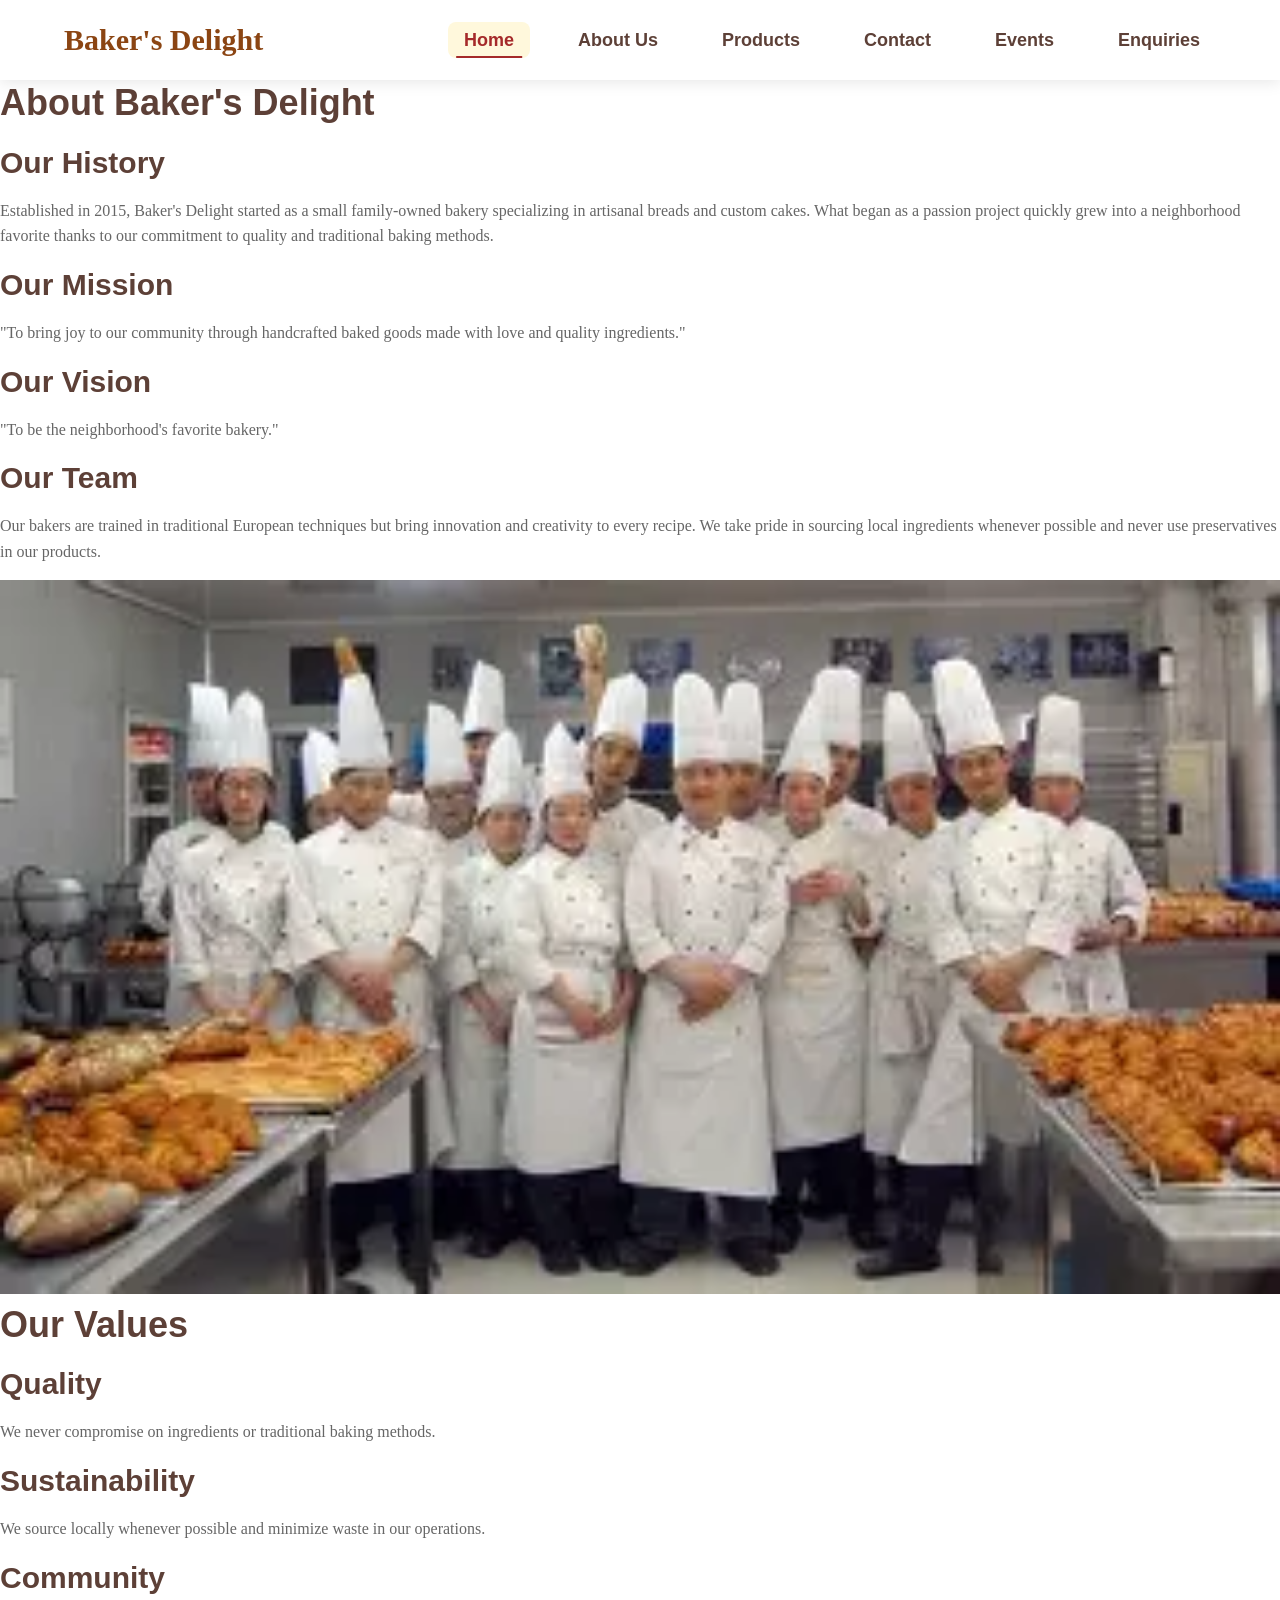
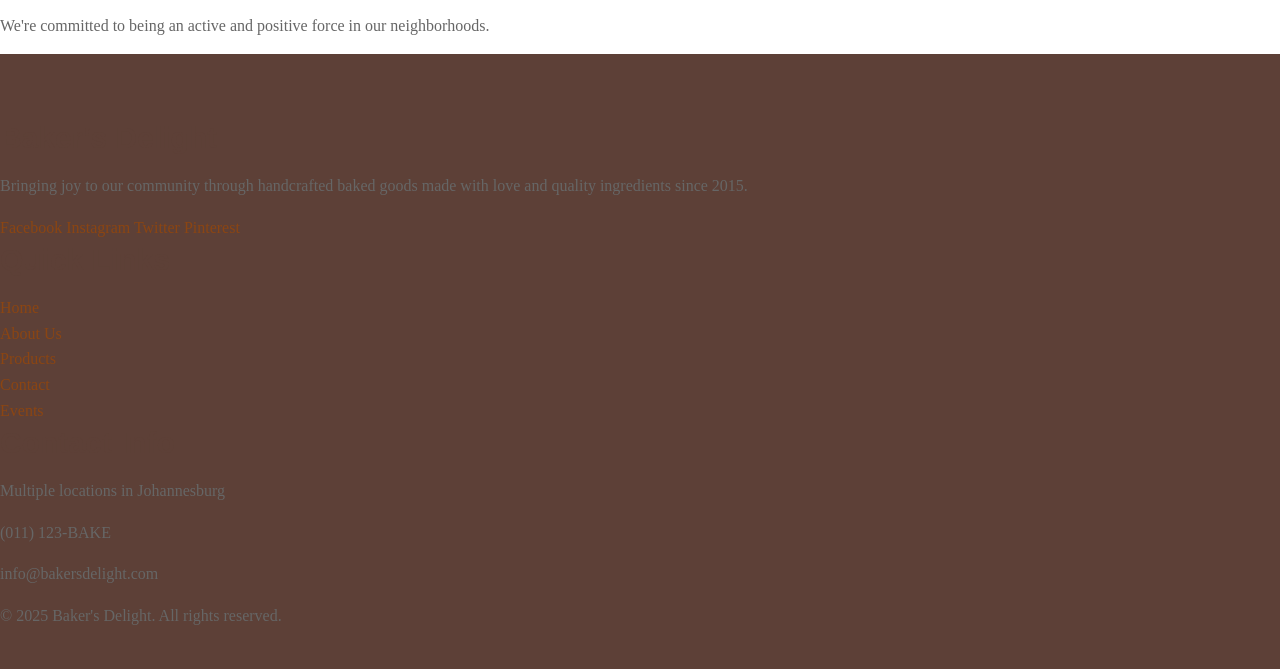
<file: Bakers Delight/about.html>
<!DOCTYPE html>
<html lang="en">
<head>
    <meta charset="UTF-8">
<meta name="viewport" content="width=device-width, initial-scale=1.0">
<title>Our Story - Baker's Delight | Artisanal Bakery Journey</title>
<meta name="description" content="Discover Baker's Delight's story - from family bakery to Johannesburg favorite. Learn about our mission, values, and commitment to traditional baking methods since 2015.">
<meta name="keywords" content="bakery story, about us, family bakery, traditional baking, Johannesburg, mission, values, quality ingredients">
<meta name="author" content="Baker's Delight">
<link rel="stylesheet" href="css/style.css">
</head>
<body>
    <!-- Header -->
    <header>
    <div class="container">
        <div class="nav-wrapper">
            <a href="index.html" class="logo">Baker's Delight</a>
            <nav class="main-nav">
                <ul class="nav-menu">
                    <li><a href="index.html">Home</a></li>
                    <li><a href="about.html">About Us</a></li>
                    <li><a href="products.html">Products</a></li>
                    <li><a href="contact.html">Contact</a></li>
                    <li><a href="events.html">Events</a></li>
                    <li><a href="enquiry.html">Enquiries</a></li>
                </ul>
            </nav>
        </div>
    </div>
</header>

    <!-- About Content -->
    <section>
        <h2>About Baker's Delight</h2>
        <div>
            <div>
                <h3>Our History</h3>
                <p>Established in 2015, Baker's Delight started as a small family-owned bakery specializing in artisanal breads and custom cakes. What began as a passion project quickly grew into a neighborhood favorite thanks to our commitment to quality and traditional baking methods.</p>
                
                <h3>Our Mission</h3>
                <p>"To bring joy to our community through handcrafted baked goods made with love and quality ingredients."</p>
                
                <h3>Our Vision</h3>
                <p>"To be the neighborhood's favorite bakery."</p>
                
                <h3>Our Team</h3>
                <p>Our bakers are trained in traditional European techniques but bring innovation and creativity to every recipe. We take pride in sourcing local ingredients whenever possible and never use preservatives in our products.</p>
            </div>
            <div>
                <img src="images/Baker's Delight Team.webp" alt="Baker's Delight team" width="100%">
            </div>
        </div>
    </section>
    
    <section>
        <div>
            <h2>Our Values</h2>
            <div>
                <div>
                    <h3>Quality</h3>
                    <p>We never compromise on ingredients or traditional baking methods.</p>
                </div>
                <div>
                    <h3>Sustainability</h3>
                    <p>We source locally whenever possible and minimize waste in our operations.</p>
                </div>
                <div>
                    <h3>Community</h3>
                    <p>We're committed to being an active and positive force in our neighborhoods.</p>
                </div>
            </div>
        </div>
    </section>

    <!-- Footer -->
    <footer>
        <div>
            <div>
                <div>
                    <h3>Baker's Delight</h3>
                    <p>Bringing joy to our community through handcrafted baked goods made with love and quality ingredients since 2015.</p>
                    <div>
                        <a href="#">Facebook</a>
                        <a href="#">Instagram</a>
                        <a href="#">Twitter</a>
                        <a href="#">Pinterest</a>
                    </div>
                </div>
                <div>
                    <h3>Quick Links</h3>
                    <ul>
                        <li><a href="index.html">Home</a></li>
                        <li><a href="about.html">About Us</a></li>
                        <li><a href="products.html">Products</a></li>
                        <li><a href="contact.html">Contact</a></li>
                        <li><a href="events.html">Events</a></li>
                    </ul>
                </div>
                <div>
                    <h3>Contact Info</h3>
                    <p>Multiple locations in Johannesburg</p>
                    <p>(011) 123-BAKE</p>
                    <p>info@bakersdelight.com</p>
                </div>
            </div>
            <div>
                <p>&copy; 2025 Baker's Delight. All rights reserved.</p>
            </div>
        </div>
    </footer>
</body>
</html>
</file>
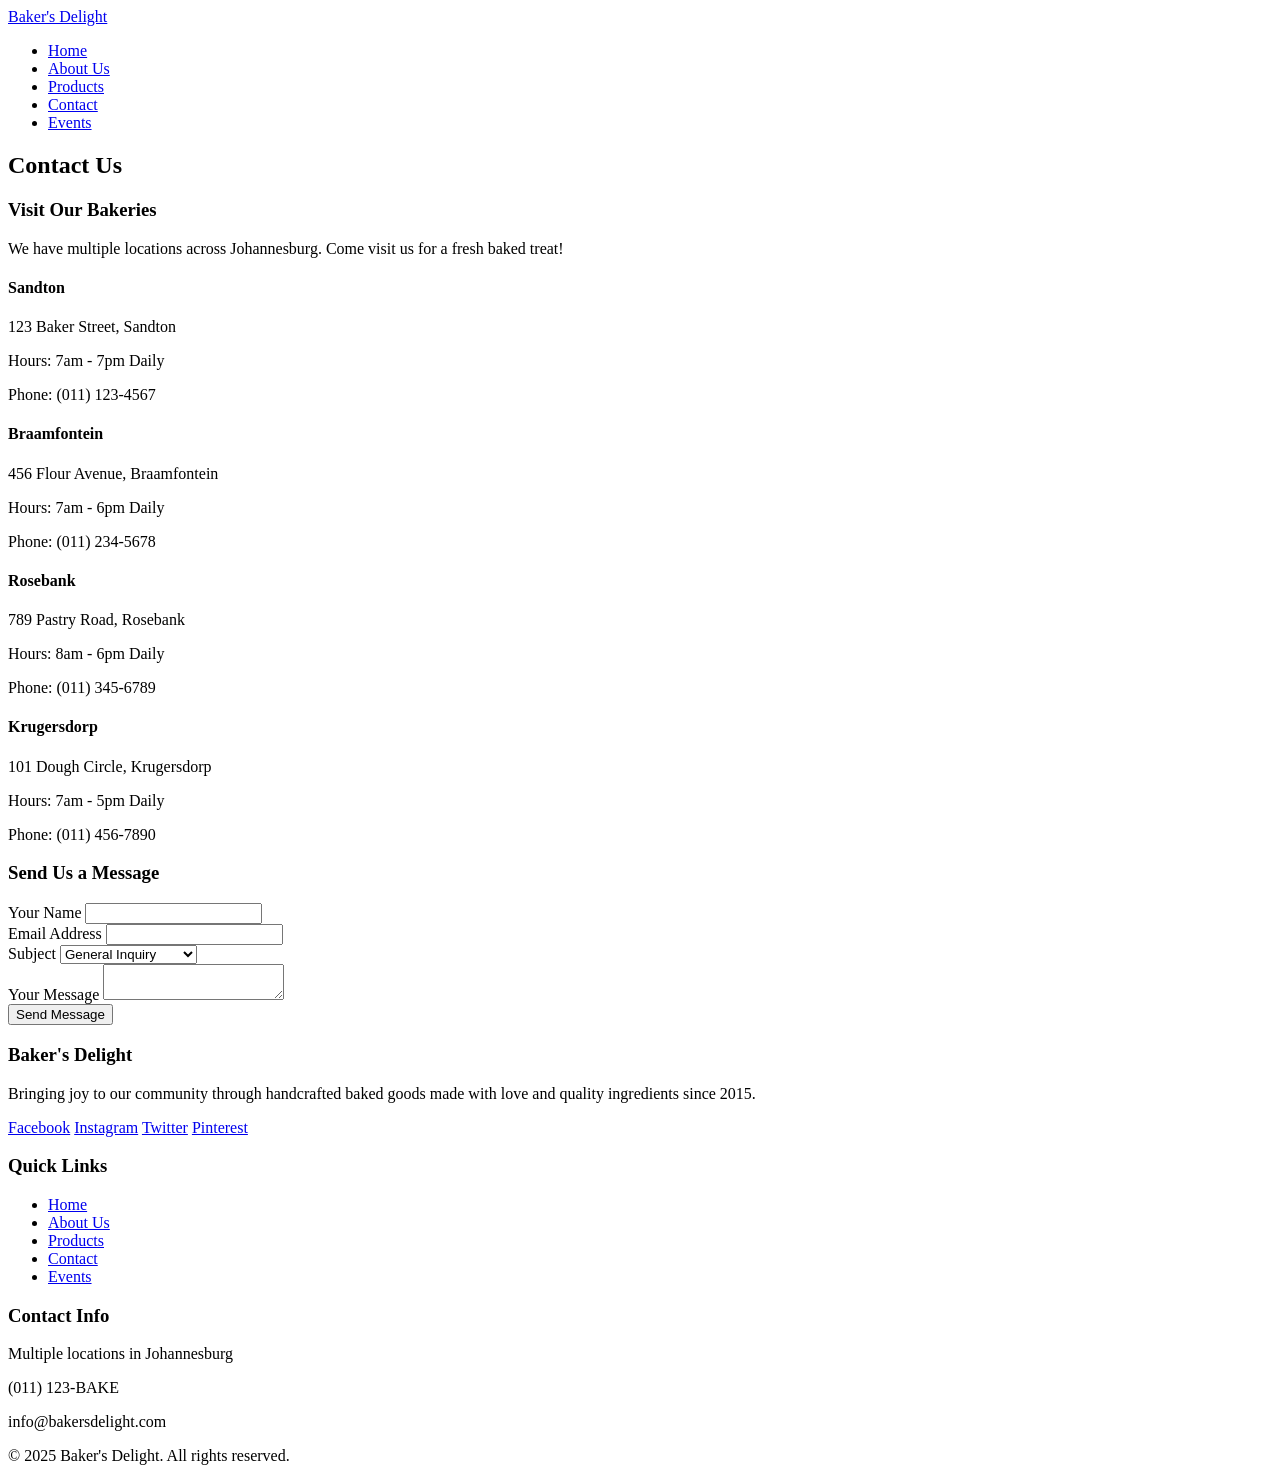
<file: Bakers Delight/contact us.html>
<!DOCTYPE html>
<html lang="en">
<head>
    <meta charset="UTF-8">
    <meta name="viewport" content="width=device-width, initial-scale=1.0">
    <title>Contact Us - Baker's Delight</title>
</head>
<body>
    <!-- Header -->
    <header>
        <div>
            <a href="index.html">Baker's Delight</a>
            <nav>
                <ul>
                    <li><a href="index.html">Home</a></li>
                    <li><a href="about.html">About Us</a></li>
                    <li><a href="products.html">Products</a></li>
                    <li><a href="contact.html">Contact</a></li>
                    <li><a href="events.html">Events</a></li>
                </ul>
            </nav>
        </div>
    </header>

    <!-- Contact Content -->
    <section>
        <h2>Contact Us</h2>
        
        <div>
            <div>
                <h3>Visit Our Bakeries</h3>
                <p>We have multiple locations across Johannesburg. Come visit us for a fresh baked treat!</p>
                
                <div>
                    <div>
                        <h4>Sandton</h4>
                        <p>123 Baker Street, Sandton</p>
                        <p>Hours: 7am - 7pm Daily</p>
                        <p>Phone: (011) 123-4567</p>
                    </div>
                    <div>
                        <h4>Braamfontein</h4>
                        <p>456 Flour Avenue, Braamfontein</p>
                        <p>Hours: 7am - 6pm Daily</p>
                        <p>Phone: (011) 234-5678</p>
                    </div>
                    <div>
                        <h4>Rosebank</h4>
                        <p>789 Pastry Road, Rosebank</p>
                        <p>Hours: 8am - 6pm Daily</p>
                        <p>Phone: (011) 345-6789</p>
                    </div>
                    <div>
                        <h4>Krugersdorp</h4>
                        <p>101 Dough Circle, Krugersdorp</p>
                        <p>Hours: 7am - 5pm Daily</p>
                        <p>Phone: (011) 456-7890</p>
                    </div>
                </div>
            </div>
            
            <div>
                <h3>Send Us a Message</h3>
                <form id="contactForm">
                    <div>
                        <label for="name">Your Name</label>
                        <input type="text" id="name" required>
                    </div>
                    <div>
                        <label for="email">Email Address</label>
                        <input type="email" id="email" required>
                    </div>
                    <div>
                        <label for="subject">Subject</label>
                        <select id="subject">
                            <option value="general">General Inquiry</option>
                            <option value="wholesale">Wholesale Account</option>
                            <option value="custom">Custom Order</option>
                            <option value="event">Event Catering</option>
                            <option value="feedback">Feedback</option>
                        </select>
                    </div>
                    <div>
                        <label for="message">Your Message</label>
                        <textarea id="message" required></textarea>
                    </div>
                    <button type="submit">Send Message</button>
                </form>
            </div>
        </div>
    </section>

    <!-- Footer -->
    <footer>
        <div>
            <div>
                <div>
                    <h3>Baker's Delight</h3>
                    <p>Bringing joy to our community through handcrafted baked goods made with love and quality ingredients since 2015.</p>
                    <div>
                        <a href="#">Facebook</a>
                        <a href="#">Instagram</a>
                        <a href="#">Twitter</a>
                        <a href="#">Pinterest</a>
                    </div>
                </div>
                <div>
                    <h3>Quick Links</h3>
                    <ul>
                        <li><a href="index.html">Home</a></li>
                        <li><a href="about.html">About Us</a></li>
                        <li><a href="products.html">Products</a></li>
                        <li><a href="contact.html">Contact</a></li>
                        <li><a href="events.html">Events</a></li>
                    </ul>
                </div>
                <div>
                    <h3>Contact Info</h3>
                    <p>Multiple locations in Johannesburg</p>
                    <p>(011) 123-BAKE</p>
                    <p>info@bakersdelight.com</p>
                </div>
            </div>
            <div>
                <p>&copy; 2025 Baker's Delight. All rights reserved.</p>
            </div>
        </div>
    </footer>

    <script>
        // Handle form submission
        document.getElementById('contactForm').addEventListener('submit', function(e) {
            e.preventDefault();
            alert('Thank you for your message! We will get back to you soon.');
            this.reset();
        });
    </script>
</body>
</html>
</file>
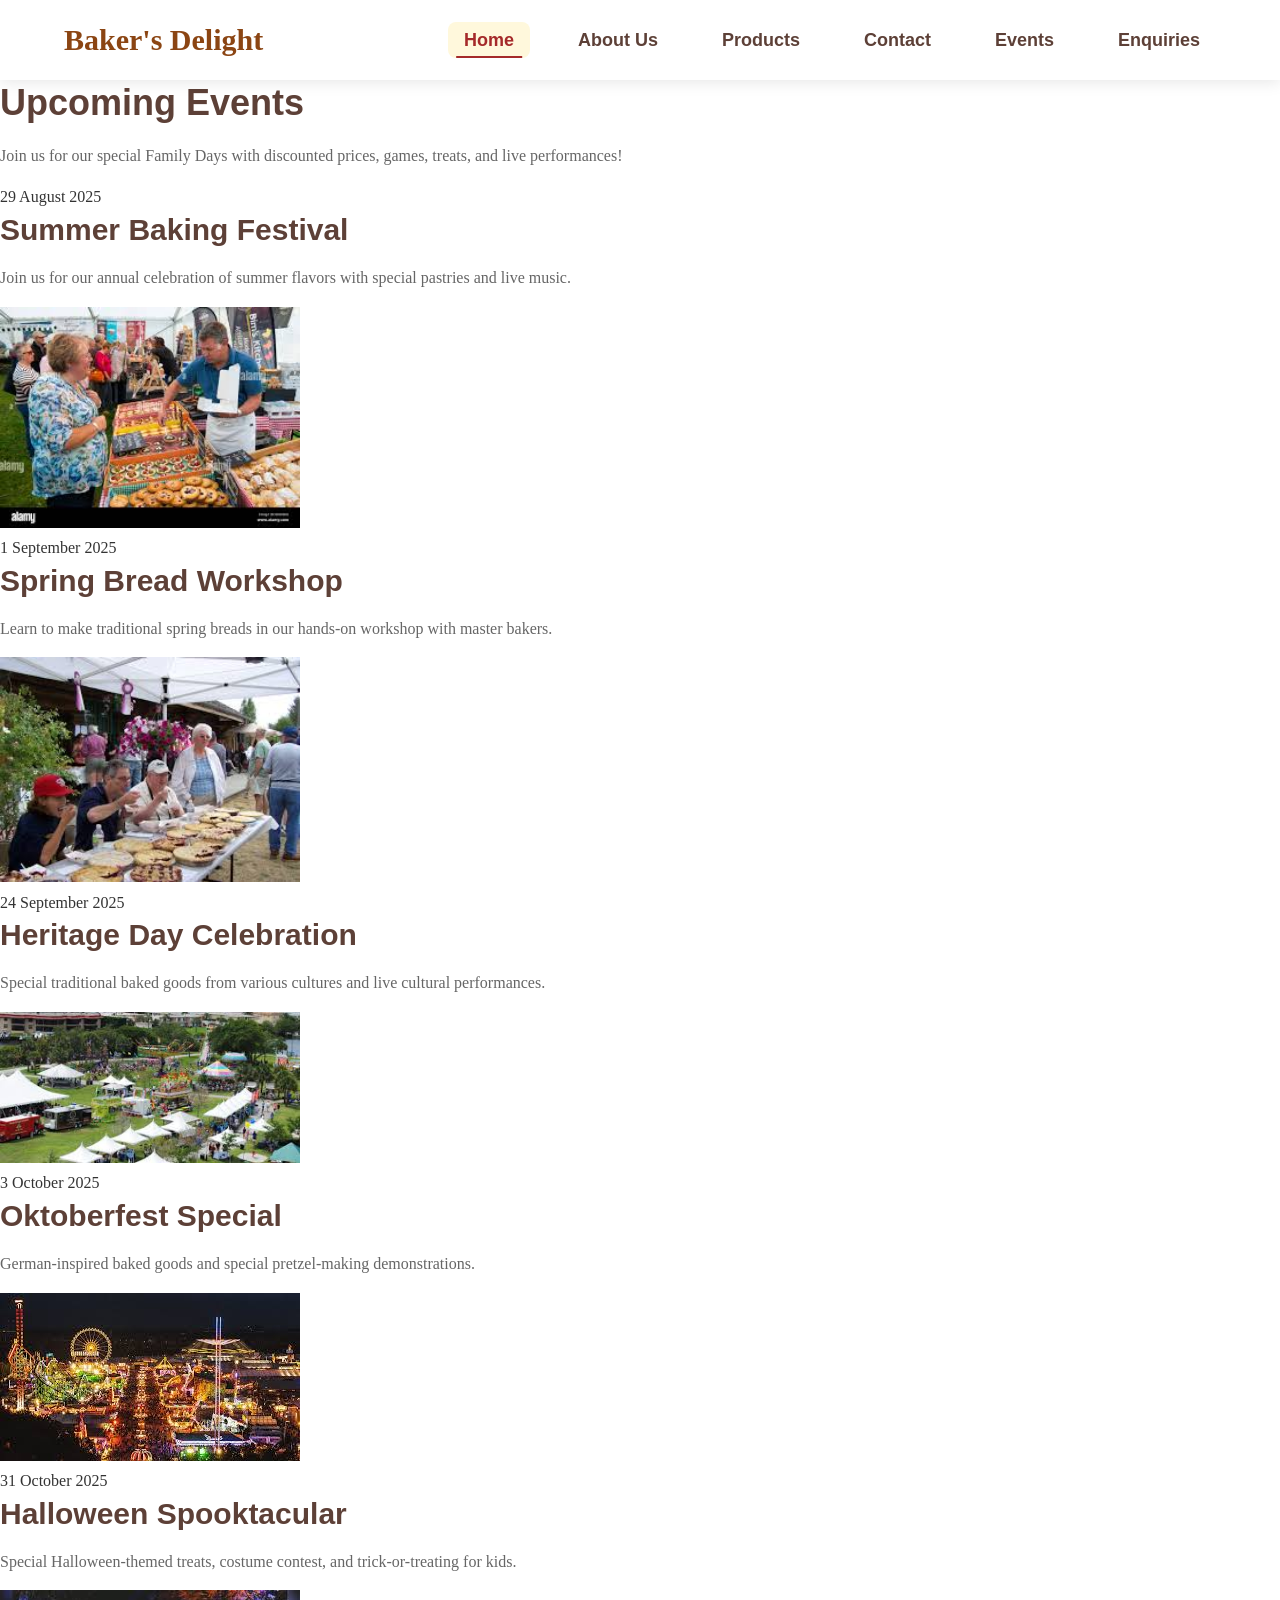
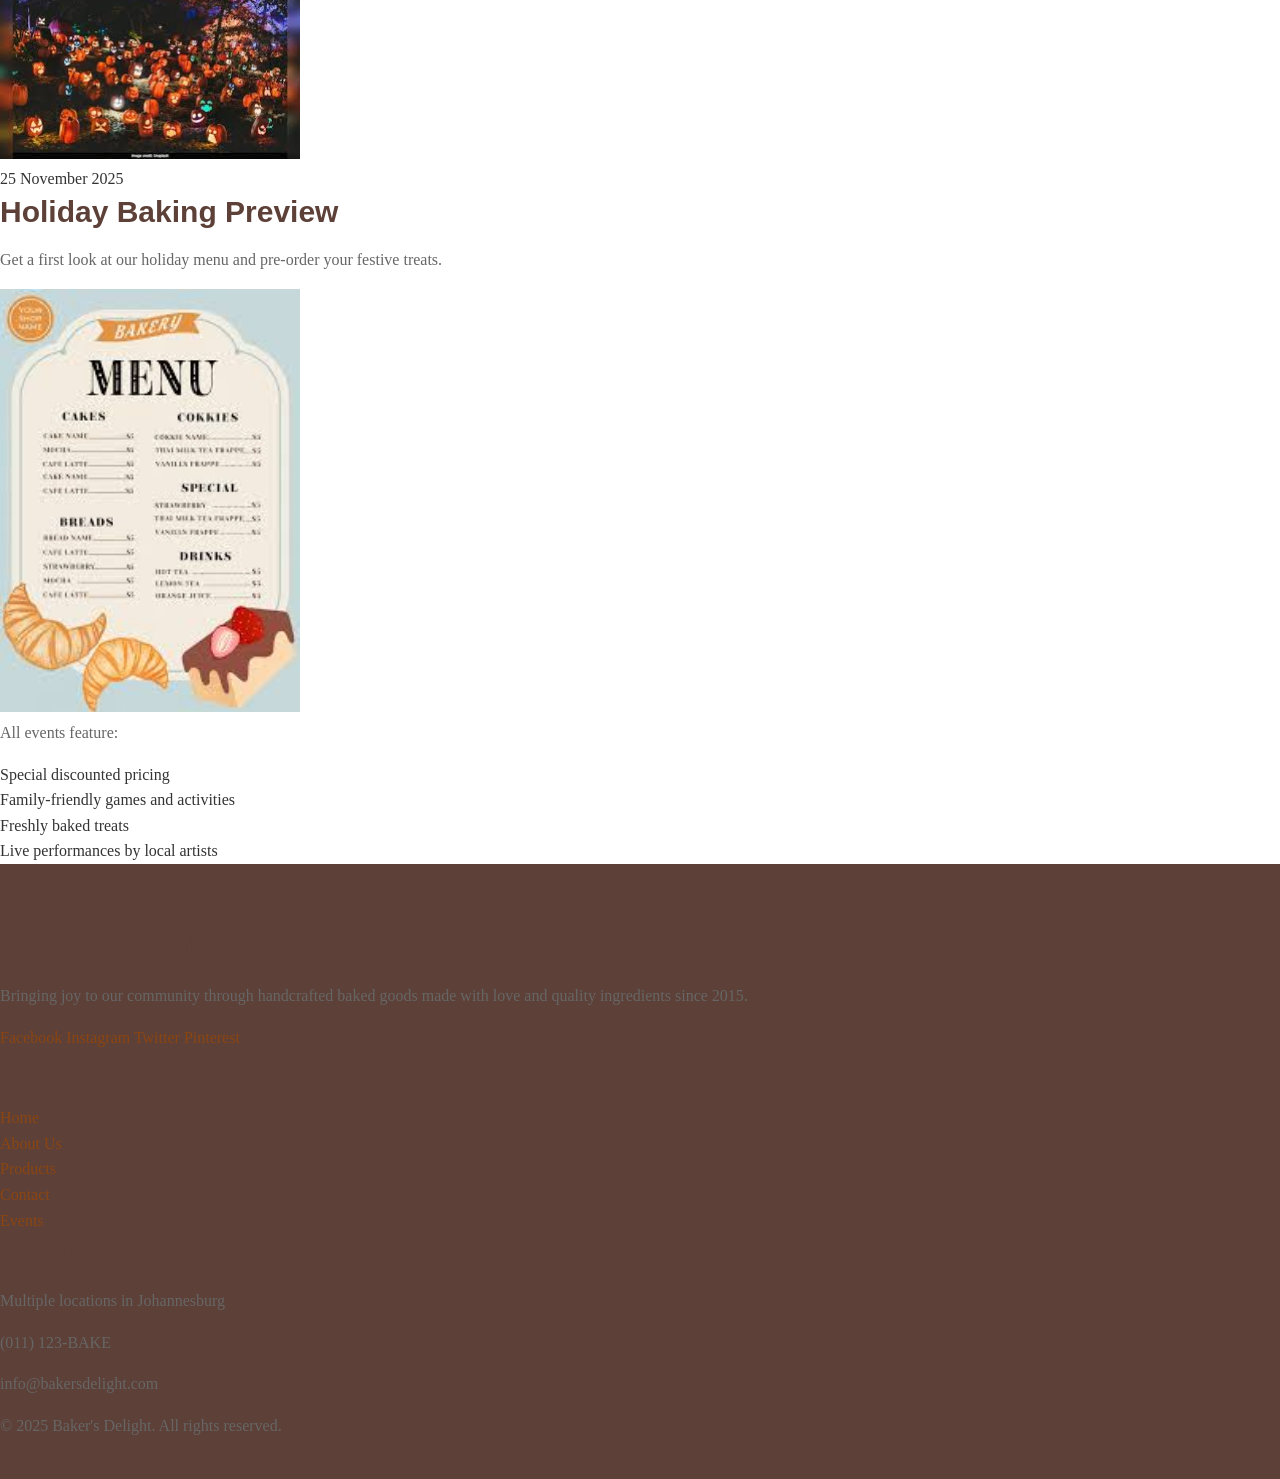
<file: Bakers Delight/events.html>
<!DOCTYPE html>
<html lang="en">
<head>
    <meta charset="UTF-8">
<meta name="viewport" content="width=device-width, initial-scale=1.0">
<title>Events & Workshops - Baker's Delight | Baking Classes & Special Events</title>
<meta name="description" content="Join Baker's Delight for exciting events, baking workshops, seasonal festivals, and family days. Learn baking techniques and enjoy special bakery events in Johannesburg.">
<meta name="keywords" content="bakery events, baking workshops, cooking classes, seasonal festivals, family days, baking lessons, Johannesburg events">
<meta name="author" content="Baker's Delight">
<link rel="stylesheet" href="css/style.css">
</head>
<body>
    <!-- Header -->
    <header>
    <div class="container">
        <div class="nav-wrapper">
            <a href="index.html" class="logo">Baker's Delight</a>
            <nav class="main-nav">
                <ul class="nav-menu">
                    <li><a href="index.html">Home</a></li>
                    <li><a href="about.html">About Us</a></li>
                    <li><a href="products.html">Products</a></li>
                    <li><a href="contact.html">Contact</a></li>
                    <li><a href="events.html">Events</a></li>
                    <li><a href="enquiry.html">Enquiries</a></li>
                </ul>
            </nav>
        </div>
    </div>
</header>

    <!-- Events Content -->
    <section>
        <h2>Upcoming Events</h2>
        <p>Join us for our special Family Days with discounted prices, games, treats, and live performances!</p>
        
        <div>
            <div>
                <div>29 August 2025</div>
                <h3>Summer Baking Festival</h3>
                <p>Join us for our annual celebration of summer flavors with special pastries and live music.</p>
            <img src="images/Summer baking festival.jpg" alt="Festival" width="300" data-lightbox="events">
            </div>
            <div>
                <div>1 September 2025</div>
                <h3>Spring Bread Workshop</h3>
                <p>Learn to make traditional spring breads in our hands-on workshop with master bakers.</p>
            <img src="images/Spring board workship.jpg" alt="Workshop" width="300" data-lightbox="events">
            </div>
            <div>
                <div>24 September 2025</div>
                <h3>Heritage Day Celebration</h3>
                <p>Special traditional baked goods from various cultures and live cultural performances.</p>
            <img src="images/Heritage day festival.jpg" alt="Heritage day" width="300" data-lightbox="events">
            </div>
            <div>
                <div>3 October 2025</div>
                <h3>Oktoberfest Special</h3>
                <p>German-inspired baked goods and special pretzel-making demonstrations.</p>
                 <img src="images/Oktoberfest.jpg" alt="Oktoberfest" width="300" data-lightbox="events">                       

    
            </div>
            <div>
                <div>31 October 2025</div>
                <h3>Halloween Spooktacular</h3>
                <p>Special Halloween-themed treats, costume contest, and trick-or-treating for kids.</p>
                <img src="images/Halloween spooktecualr.jpg" alt="Halloween spooktecualr" width="300" data-lightbox="events">

            </div>
            <div>
                <div>25 November 2025</div>
                <h3>Holiday Baking Preview</h3>
                <p>Get a first look at our holiday menu and pre-order your festive treats.</p>
                <img src="images/Baking menu preview.jpg" alt="holiday baking preview" width="300" data-lightbox="events">
            </div>
        </div>
        
        <div>
            <p>All events feature:</p>
            <ul>
                <li>Special discounted pricing</li>
                <li>Family-friendly games and activities</li>
                <li>Freshly baked treats</li>
                <li>Live performances by local artists</li>
            </ul>
        </div>
    </section>

    <!-- Footer -->
    <footer>
        <div>
            <div>
                <div>
                    <h3>Baker's Delight</h3>
                    <p>Bringing joy to our community through handcrafted baked goods made with love and quality ingredients since 2015.</p>
                    <div>
                        <a href="#">Facebook</a>
                        <a href="#">Instagram</a>
                        <a href="#">Twitter</a>
                        <a href="#">Pinterest</a>
                    </div>
                </div>
                <div>
                    <h3>Quick Links</h3>
                    <ul>
                        <li><a href="index.html">Home</a></li>
                        <li><a href="about.html">About Us</a></li>
                        <li><a href="products.html">Products</a></li>
                        <li><a href="contact.html">Contact</a></li>
                        <li><a href="events.html">Events</a></li>
                    </ul>
                </div>
                <div>
                    <h3>Contact Info</h3>
                    <p>Multiple locations in Johannesburg</p>
                    <p>(011) 123-BAKE</p>
                    <p>info@bakersdelight.com</p>
                </div>
            </div>
            <div>
                <p>&copy; 2025 Baker's Delight. All rights reserved.</p>
            </div>
        </div>
    </footer>
</body>
</html>
</file>
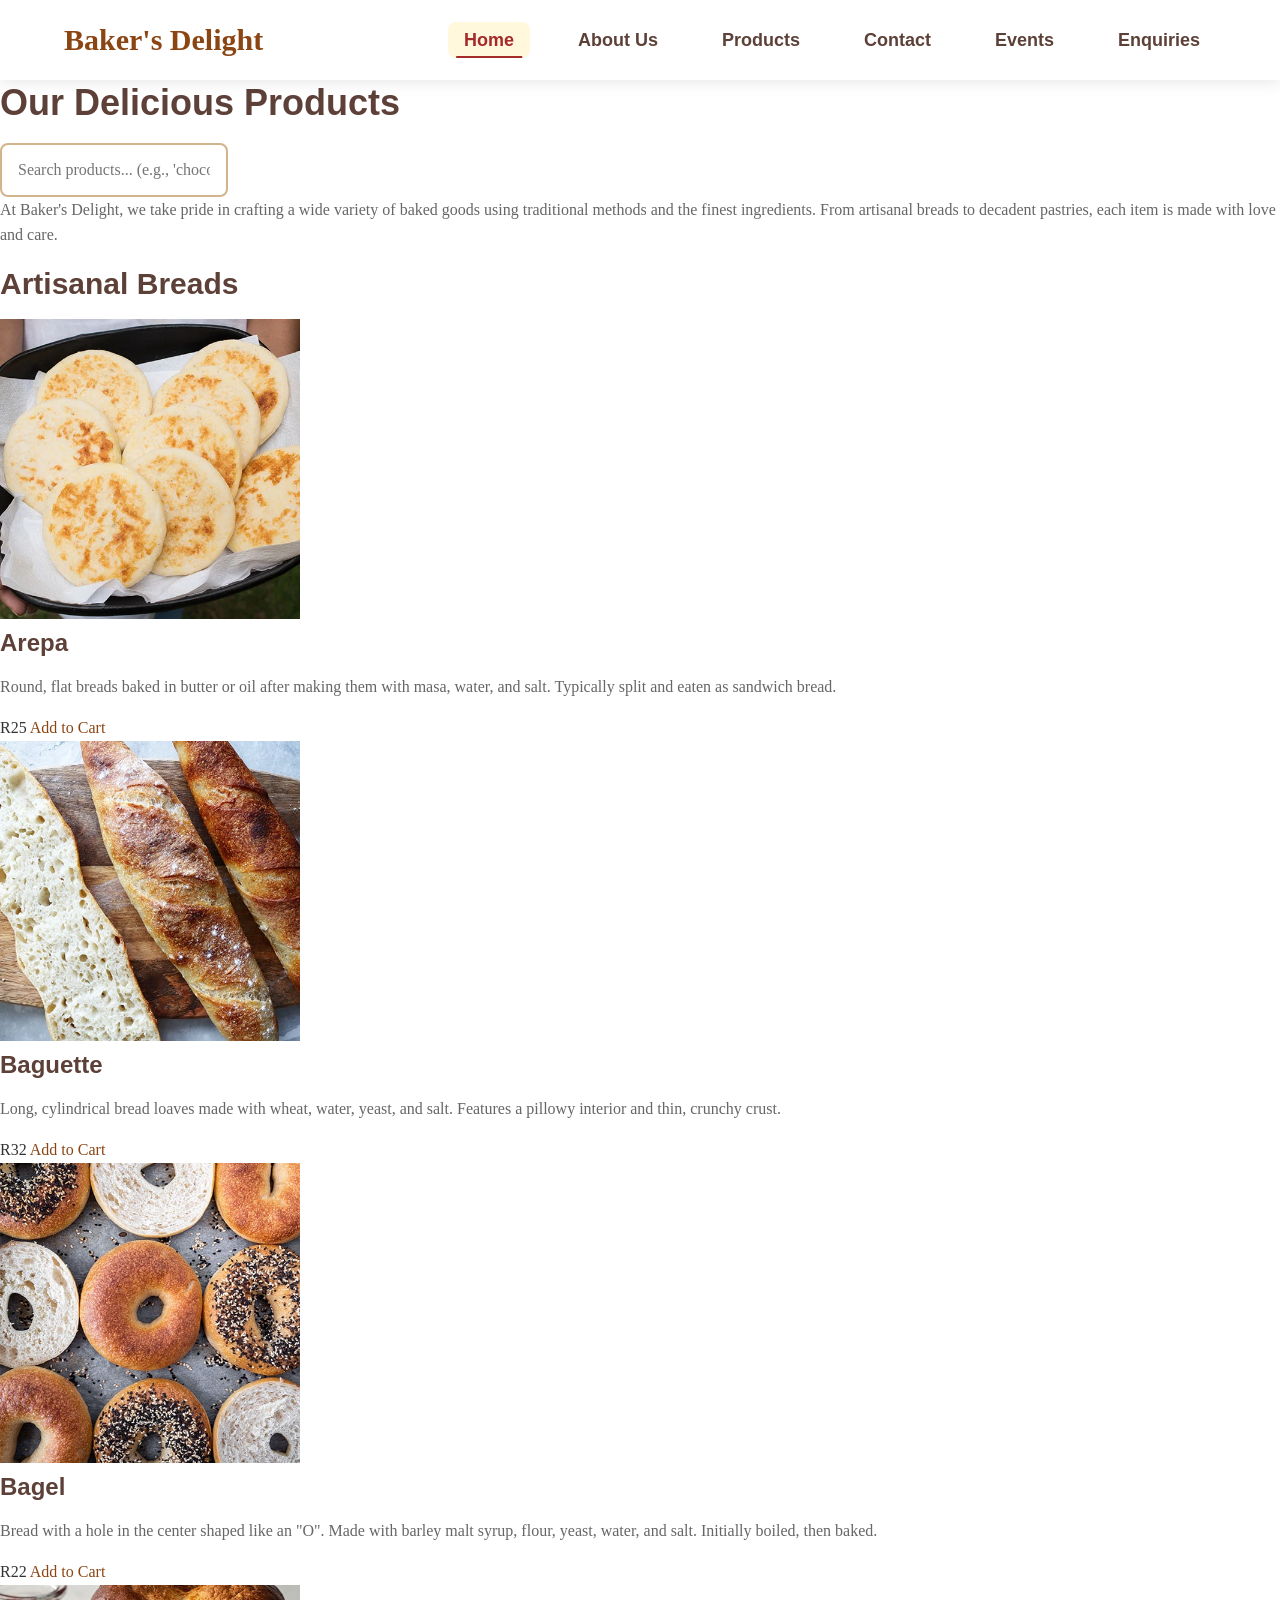
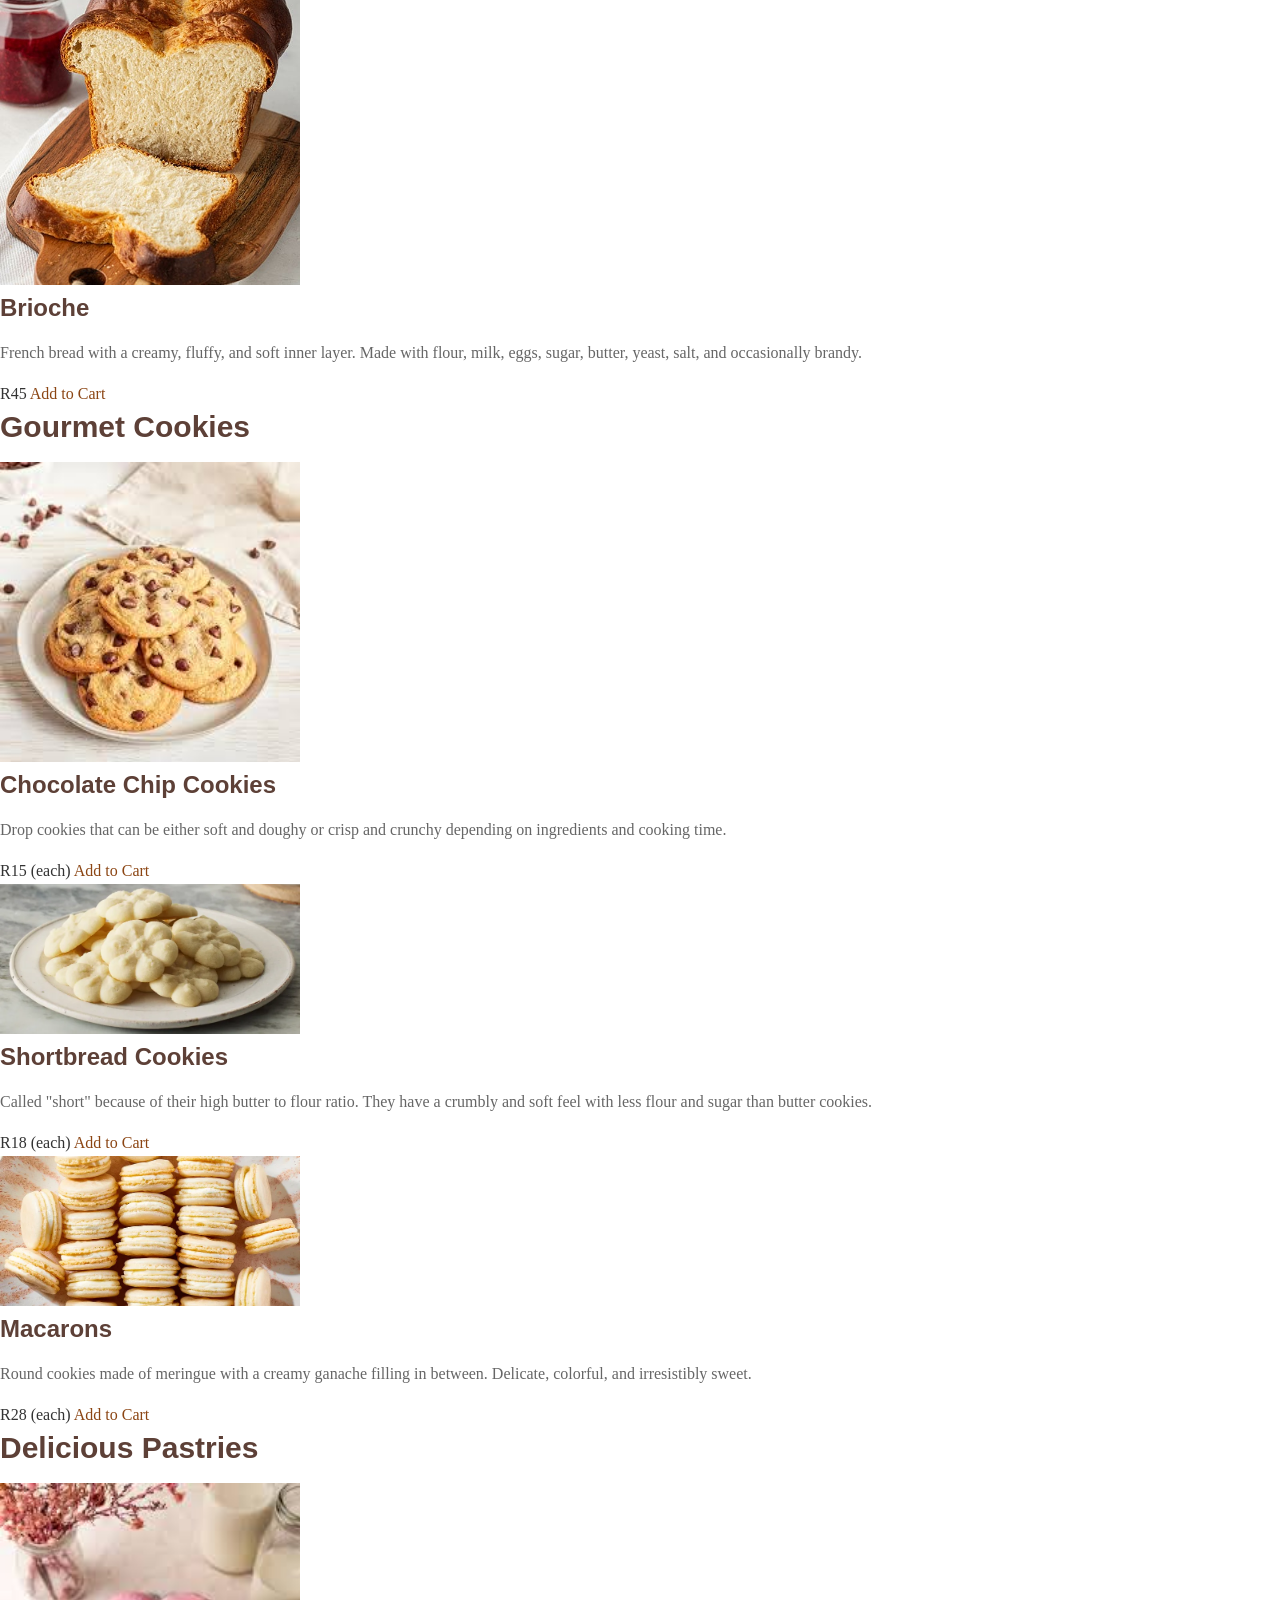
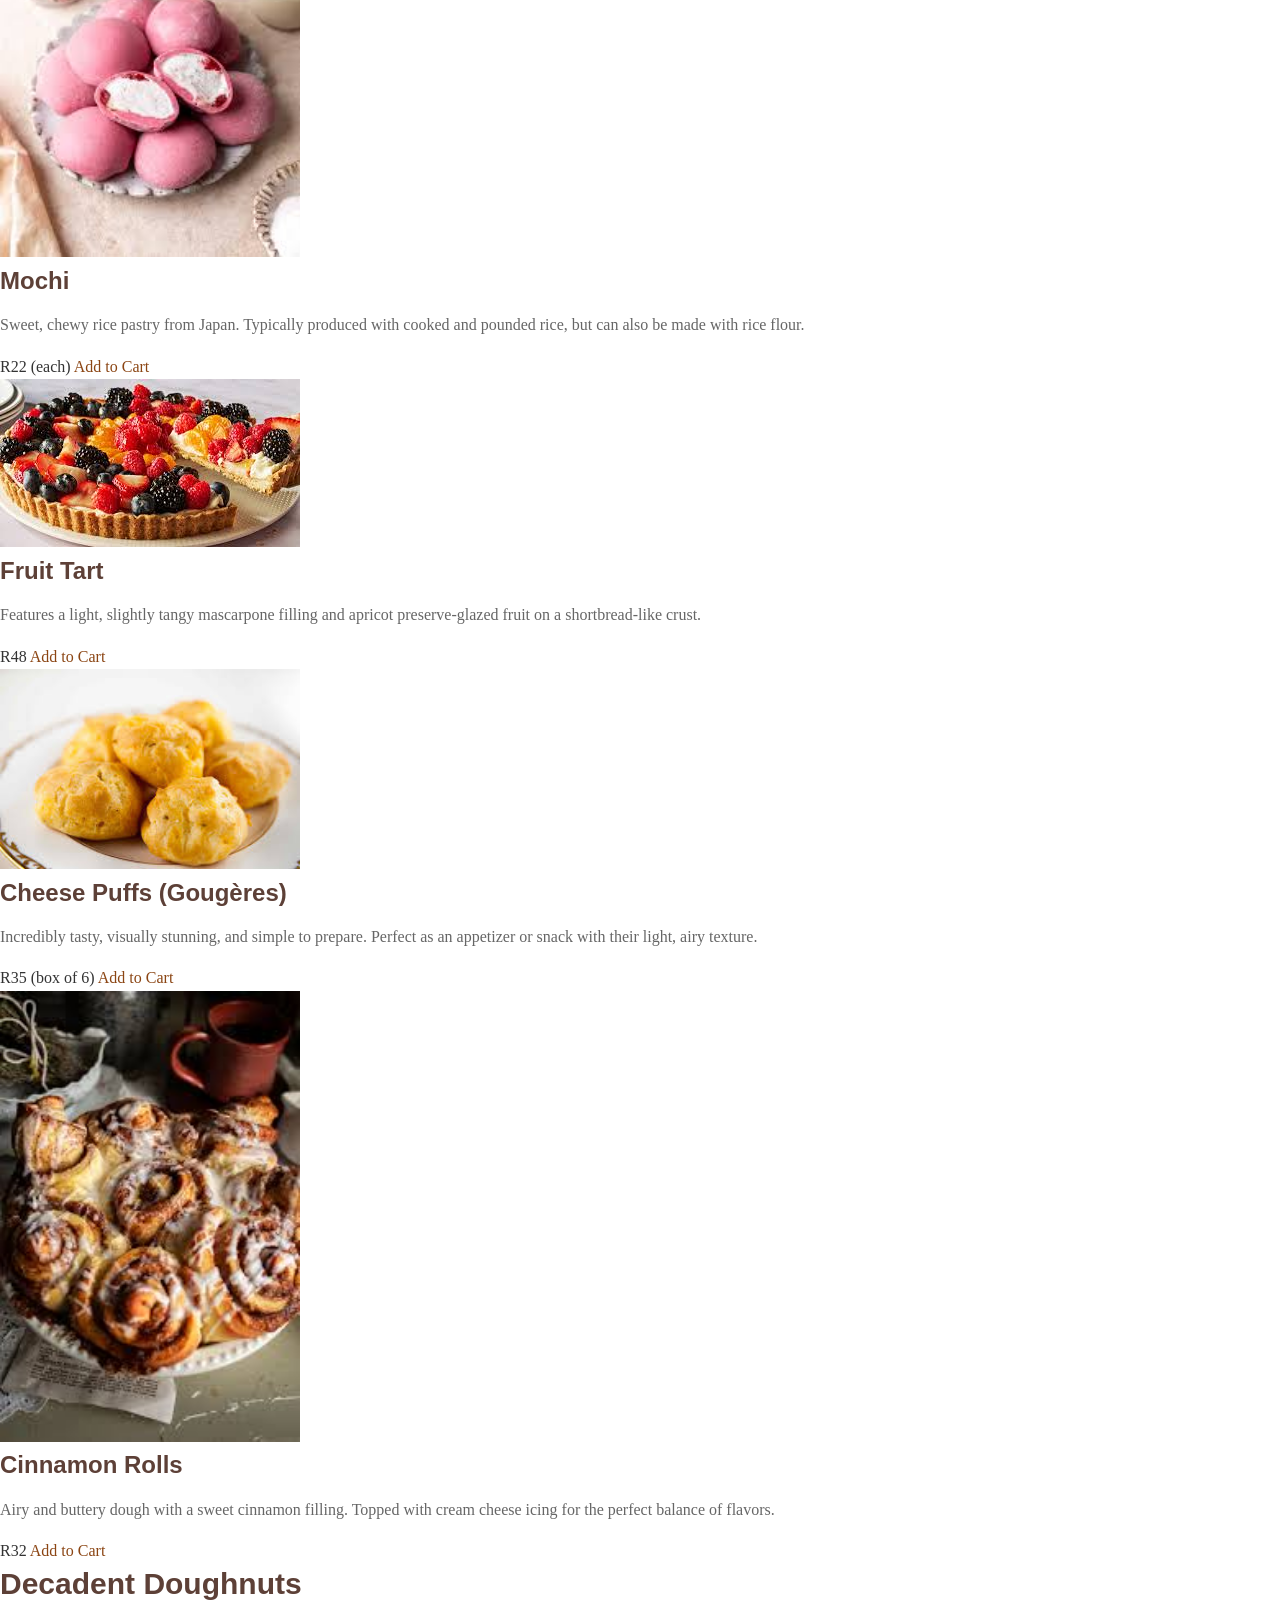
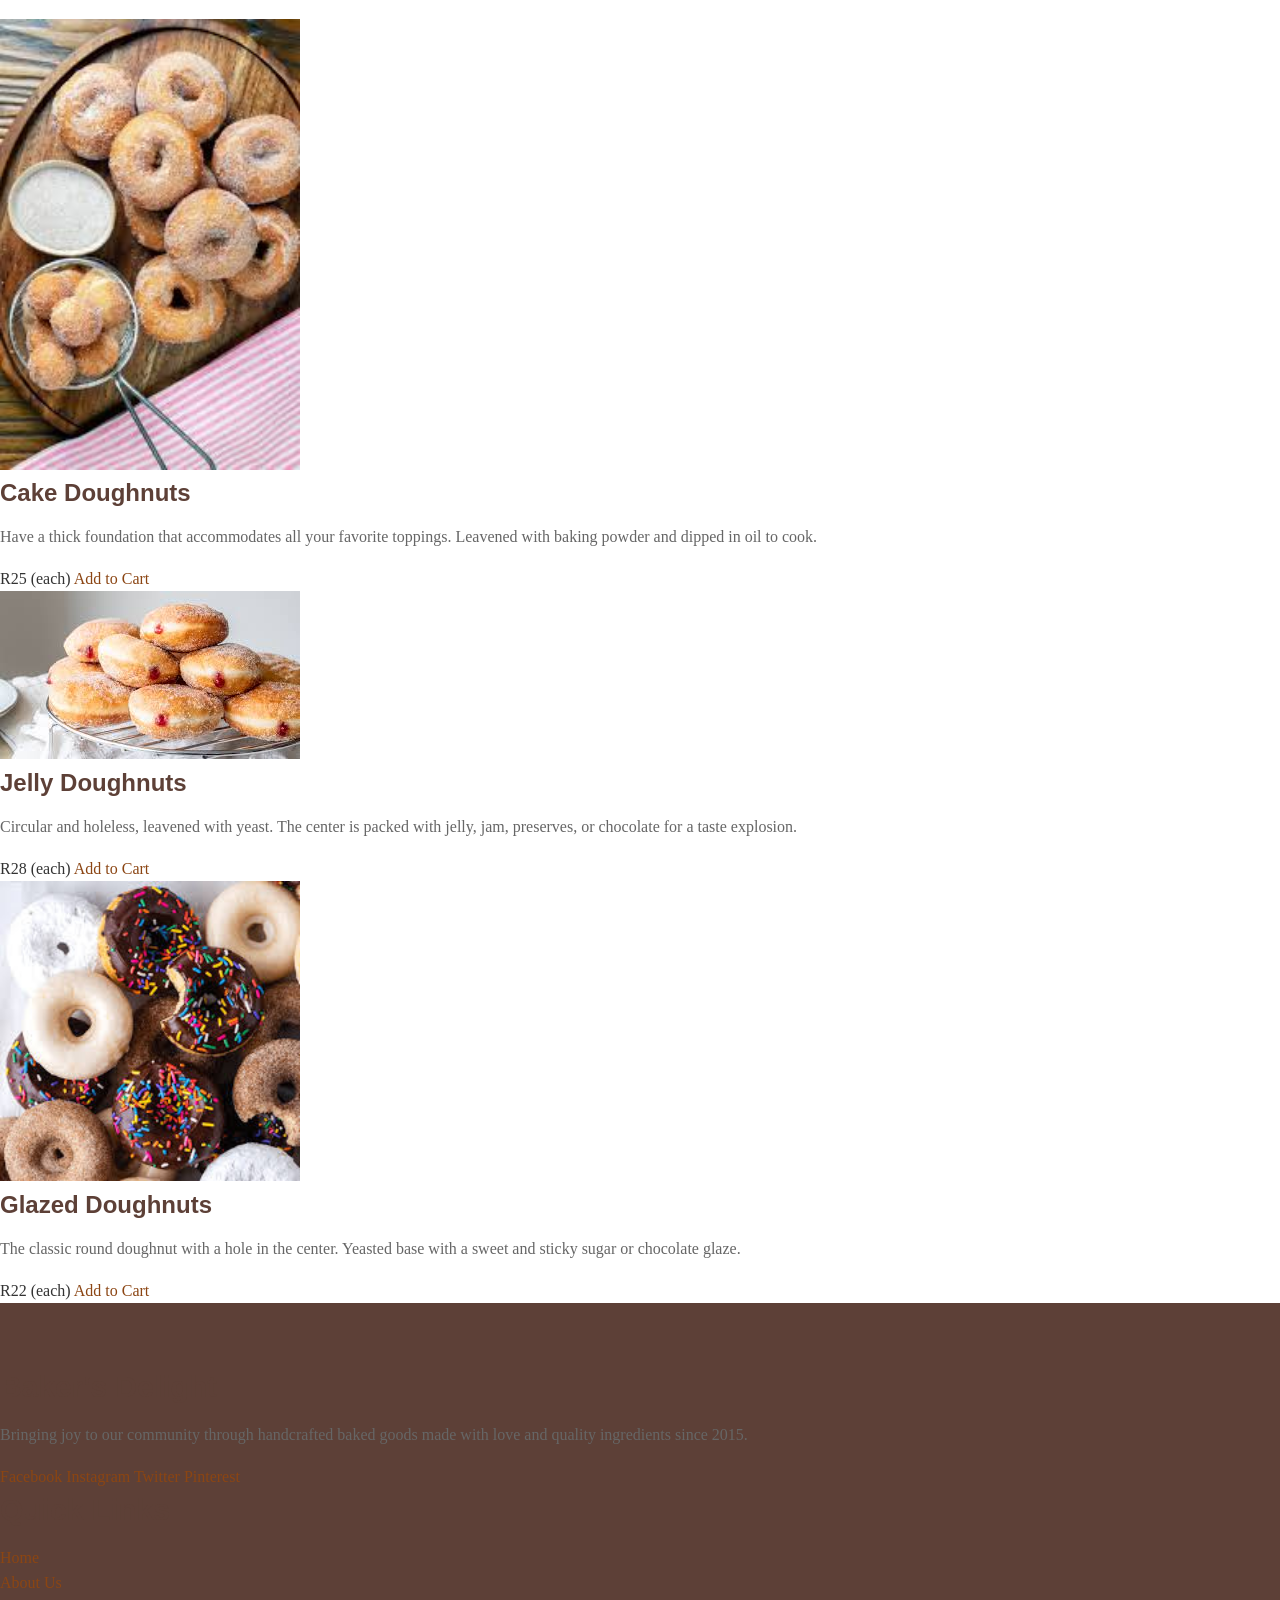
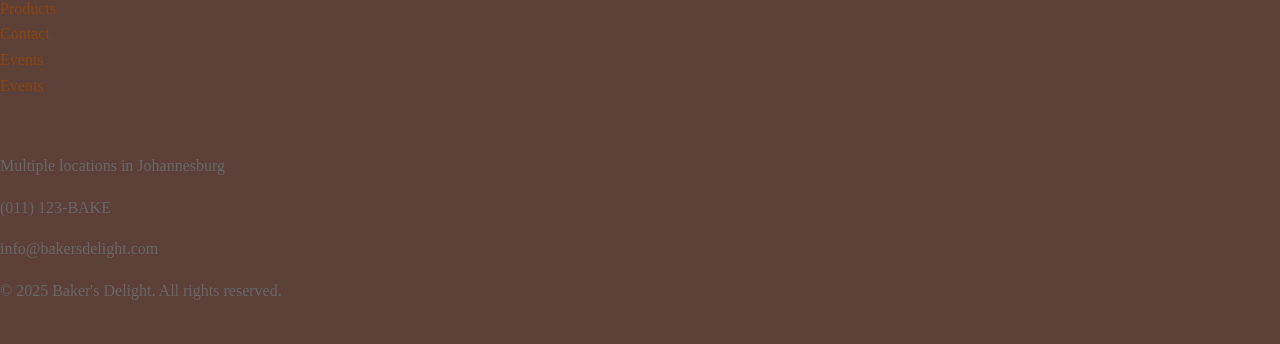
<file: Bakers Delight/products.html>
<!DOCTYPE html>
<html lang="en">
<head>
    <meta charset="UTF-8">
<meta name="viewport" content="width=device-width, initial-scale=1.0">
<title>Our Products - Baker's Delight | Artisan Breads & Pastries</title>
<meta name="description" content="Explore Baker's Delight's product range: artisanal breads, gourmet cookies, French pastries, decadent doughnuts, and custom cakes. Fresh baked daily in Johannesburg.">
<meta name="keywords" content="bakery products, artisanal bread, pastries, cookies, doughnuts, custom cakes, sourdough, baguette, croissants, baked goods">
<meta name="author" content="Baker's Delight">
<link rel="stylesheet" href="css/style.css">
</head>
<body>
    <!-- Header -->
    <header>
    <div class="container">
        <div class="nav-wrapper">
            <a href="index.html" class="logo">Baker's Delight</a>
            <nav class="main-nav">
                <ul class="nav-menu">
                    <li><a href="index.html">Home</a></li>
                    <li><a href="about.html">About Us</a></li>
                    <li><a href="products.html">Products</a></li>
                    <li><a href="contact.html">Contact</a></li>
                    <li><a href="events.html">Events</a></li>
                    <li><a href="enquiry.html">Enquiries</a></li>
                </ul>
            </nav>
        </div>
    </div>
</header>
    <!-- Products Content -->
    <section>
        <h2>Our Delicious Products</h2>
        <!-- Add this search bar after the <h2> in products.html -->
<div class="search-container">
    <input type="text" id="productSearch" placeholder="Search products... (e.g., 'chocolate', 'bread', 'pastry')">
</div>
        <p>At Baker's Delight, we take pride in crafting a wide variety of baked goods using traditional methods and the finest ingredients. From artisanal breads to decadent pastries, each item is made with love and care.</p>
        
        <!-- Breads Section -->
        <h3>Artisanal Breads</h3>
        <div>
            <div>
                <div>
                    <img src="images/Arepa.webp" alt="Arepa" width="300" data-lightbox="products">
                </div>
                <div>
                    <h4>Arepa</h4>
                    <p>Round, flat breads baked in butter or oil after making them with masa, water, and salt. Typically split and eaten as sandwich bread.</p>
                    <div>
                        <span>R25</span>
                        <a href="#">Add to Cart</a>
                    </div>
                </div>
            </div>
            
            <div>
                <div>
                    <img src="images/Baguette.jpg" alt="Baguette" width="300" data-lightbox="products">
                </div>
                <div>
                    <h4>Baguette</h4>
                    <p>Long, cylindrical bread loaves made with wheat, water, yeast, and salt. Features a pillowy interior and thin, crunchy crust.</p>
                    <div>
                        <span>R32</span>
                        <a href="#">Add to Cart</a>
                    </div>
                </div>
            </div>
            
            <div>
                <div>
                    <img src="images/Bagel.jpg" alt="Bagel" width="300" data-lightbox="products">
                </div>
                <div>
                    <h4>Bagel</h4>
                    <p>Bread with a hole in the center shaped like an "O". Made with barley malt syrup, flour, yeast, water, and salt. Initially boiled, then baked.</p>
                    <div>
                        <span>R22</span>
                        <a href="#">Add to Cart</a>
                    </div>
                </div>
            </div>
            
            <div>
                <div>
                    <img src="images/Brioche.jpg" alt="Brioche" width="300" data-lightbox="products">
                </div>
                <div>
                    <h4>Brioche</h4>
                    <p>French bread with a creamy, fluffy, and soft inner layer. Made with flour, milk, eggs, sugar, butter, yeast, salt, and occasionally brandy.</p>
                    <div>
                        <span>R45</span>
                        <a href="#">Add to Cart</a>
                    </div>
                </div>
            </div>
        </div>
        
        <!-- Cookies Section -->
        <h3>Gourmet Cookies</h3>
        <div>
            <div>
                <div>
                    <img src="images/Chocolate Chip cookies.jfif" alt="Chocolate Chip Cookies" width="300" data-lightbox="products">
                </div>
                <div>
                    <h4>Chocolate Chip Cookies</h4>
                    <p>Drop cookies that can be either soft and doughy or crisp and crunchy depending on ingredients and cooking time.</p>
                    <div>
                        <span>R15 (each)</span>
                        <a href="#">Add to Cart</a>
                    </div>
                </div>
            </div>
            
            <div>
                <div>
                    <img src="images/Shortbread.webp" alt="Shortbread Cookies" width="300" data-lightbox="products" data-lightbox="products">
                </div>
                <div>
                    <h4>Shortbread Cookies</h4>
                    <p>Called "short" because of their high butter to flour ratio. They have a crumbly and soft feel with less flour and sugar than butter cookies.</p>
                    <div>
                        <span>R18 (each)</span>
                        <a href="#">Add to Cart</a>
                    </div>
                </div>
            </div>
            
            <div>
                <div>
                    <img src="images/Macarons.webp" alt="Macarons" width="300" data-lightbox="products">
                </div>
                <div>
                    <h4>Macarons</h4>
                    <p>Round cookies made of meringue with a creamy ganache filling in between. Delicate, colorful, and irresistibly sweet.</p>
                    <div>
                        <span>R28 (each)</span>
                        <a href="#">Add to Cart</a>
                    </div>
                </div>
            </div>
        </div>
        
        <!-- Pastries Section -->
        <h3>Delicious Pastries</h3>
        <div>
            <div>
                <div>
                    <img src="images/Mochi.jfif" alt="Mochi" width="300" data-lightbox="products">
                </div>
                <div>
                    <h4>Mochi</h4>
                    <p>Sweet, chewy rice pastry from Japan. Typically produced with cooked and pounded rice, but can also be made with rice flour.</p>
                    <div>
                        <span>R22 (each)</span>
                        <a href="#">Add to Cart</a>
                    </div>
                </div>
            </div>
            
            <div>
                <div>
                    <img src="images/Fruit tart.jfif" alt="Fruit Tart" width="300" data-lightbox="products">
                </div>
                <div>
                    <h4>Fruit Tart</h4>
                    <p>Features a light, slightly tangy mascarpone filling and apricot preserve-glazed fruit on a shortbread-like crust.</p>
                    <div>
                        <span>R48</span>
                        <a href="#">Add to Cart</a>
                    </div>
                </div>
            </div>
            
            <div>
                <div>
                    <img src="images/Cheese puffs.jfif" alt="Cheese Puffs" width="300" data-lightbox="products">
                </div>
                <div>
                    <h4>Cheese Puffs (Gougères)</h4>
                    <p>Incredibly tasty, visually stunning, and simple to prepare. Perfect as an appetizer or snack with their light, airy texture.</p>
                    <div>
                        <span>R35 (box of 6)</span>
                        <a href="#">Add to Cart</a>
                    </div>
                </div>
            </div>
            
            <div>
                <div>
                    <img src="images/Cinnamon rolls.jfif" alt="Cinnamon Rolls" width="300" data-lightbox="products">
                </div>
                <div>
                    <h4>Cinnamon Rolls</h4>
                    <p>Airy and buttery dough with a sweet cinnamon filling. Topped with cream cheese icing for the perfect balance of flavors.</p>
                    <div>
                        <span>R32</span>
                        <a href="#">Add to Cart</a>
                    </div>
                </div>
            </div>
        </div>
        
        <!-- Doughnuts Section -->
        <h3>Decadent Doughnuts</h3>
        <div>
            <div>
                <div>
                    <img src="images/Cake doughnuts.jfif" alt="Cake Doughnuts" width="300" data-lightbox="products">
                </div>
                <div>
                    <h4>Cake Doughnuts</h4>
                    <p>Have a thick foundation that accommodates all your favorite toppings. Leavened with baking powder and dipped in oil to cook.</p>
                    <div>
                        <span>R25 (each)</span>
                        <a href="#">Add to Cart</a>
                    </div>
                </div>
            </div>
            
            <div>
                <div>
                    <img src="images/Jelly Doughnuts.jfif" alt="Jelly Doughnuts" width="300" data-lightbox="products">
                </div>
                <div>
                    <h4>Jelly Doughnuts</h4>
                    <p>Circular and holeless, leavened with yeast. The center is packed with jelly, jam, preserves, or chocolate for a taste explosion.</p>
                    <div>
                        <span>R28 (each)</span>
                        <a href="#">Add to Cart</a>
                    </div>
                </div>
            </div>
            
            <div>
                <div>
                    <img src="images/Glazed Doughnuts.jfif" alt="Glazed Doughnuts" width="300" data-lightbox="products">
                </div>
                <div>
                    <h4>Glazed Doughnuts</h4>
                    <p>The classic round doughnut with a hole in the center. Yeasted base with a sweet and sticky sugar or chocolate glaze.</p>
                    <div>
                        <span>R22 (each)</span>
                        <a href="#">Add to Cart</a>
                    </div>
                </div>
            </div>
        </div>
    </section>

    <!-- Footer -->
    <footer>
        <div>
            <div>
                <div>
                    <h3>Baker's Delight</h3>
                    <p>Bringing joy to our community through handcrafted baked goods made with love and quality ingredients since 2015.</p>
                    <div>
                        <a href="#">Facebook</a>
                        <a href="#">Instagram</a>
                        <a href="#">Twitter</a>
                        <a href="#">Pinterest</a>
                    </div>
                </div>
                <div>
                    <h3>Quick Links</h3>
                    <ul>
                        <li><a href="index.html">Home</a></li>
                        <li><a href="about.html">About Us</a></li>
                        <li><a href="products.html">Products</a></li>
                        <li><a href="contact.html">Contact</a></li>
                        <li><a href="events.html">Events</a></li>
                         <li><a href="enquiry.html">Events</a></li>
                    </ul>
                </div>
                <div>
                    <h3>Contact Info</h3>
                    <p>Multiple locations in Johannesburg</p>
                    <p>(011) 123-BAKE</p>
                    <p>info@bakersdelight.com</p>
                </div>
            </div>
            <div>
                <p>&copy; 2025 Baker's Delight. All rights reserved.</p>
            </div>
        </div>
    </footer>
</body>
</html>
</file>
<file: Bakers Delight/css/style.css>
/* ===== CSS RESET & BASE STYLES ===== */
* {
    margin: 0;
    padding: 0;
    box-sizing: border-box;
}

:root {
    /* ===== COLOR SCHEME ===== */
    --primary-color: #8B4513;
    --secondary-color: #D2B48C;
    --accent-color: #A52A2A;
    --light-color: #FFF8DC;
    --dark-color: #5D4037;
    --text-color: #333333;
    --text-light: #666666;
    --white: #FFFFFF;
    
    /* ===== TYPOGRAPHY SCALE ===== */
    --fs-xs: 0.75rem;
    --fs-sm: 0.875rem;
    --fs-base: 1rem;
    --fs-md: 1.125rem;
    --fs-lg: 1.25rem;
    --fs-xl: 1.5rem;
    --fs-2xl: 1.875rem;
    --fs-3xl: 2.25rem;
    --fs-4xl: 3rem;
    
    /* ===== SPACING ===== */
    --space-xs: 0.5rem;
    --space-sm: 1rem;
    --space-md: 1.5rem;
    --space-lg: 2rem;
    --space-xl: 3rem;
    --space-2xl: 4rem;
    
    /* ===== BORDER RADIUS ===== */
    --border-radius: 8px;
    --border-radius-lg: 12px;
}

/* ===== BASE STYLES ===== */
body {
    font-family: 'Georgia', 'Times New Roman', serif;
    font-size: var(--fs-base);
    line-height: 1.6;
    color: var(--text-color);
    background-color: var(--white);
}

h1, h2, h3, h4, h5, h6 {
    font-family: 'Arial', 'Helvetica', sans-serif;
    font-weight: 700;
    line-height: 1.3;
    margin-bottom: var(--space-sm);
    color: var(--dark-color);
}

h1 { font-size: var(--fs-4xl); }
h2 { font-size: var(--fs-3xl); }
h3 { font-size: var(--fs-2xl); }
h4 { font-size: var(--fs-xl); }
h5 { font-size: var(--fs-lg); }
h6 { font-size: var(--fs-md); }

p {
    margin-bottom: var(--space-sm);
    color: var(--text-light);
}

a {
    color: var(--primary-color);
    text-decoration: none;
    transition: color 0.3s ease;
}

a:hover {
    color: var(--accent-color);
}

/* ===== LAYOUT CONTAINERS ===== */
.container {
    max-width: 1200px;
    margin: 0 auto;
    padding: 0 var(--space-md);
}

/* ===== CONSISTENT HEADER & NAVIGATION STYLES ===== */
header {
    background-color: var(--white);
    box-shadow: 0 2px 15px rgba(0,0,0,0.1);
    position: sticky;
    top: 0;
    z-index: 1000;
    padding: 0;
}

header .container {
    padding: 0 var(--space-md);
}

.nav-wrapper {
    display: flex;
    justify-content: space-between;
    align-items: center;
    padding: var(--space-sm) 0;
}

.logo {
    font-size: var(--fs-2xl);
    font-weight: bold;
    color: var(--primary-color);
    text-decoration: none;
    transition: color 0.3s ease;
}

.logo:hover {
    color: var(--accent-color);
}

.main-nav {
    display: flex;
    align-items: center;
}

.nav-menu {
    display: flex;
    list-style: none;
    gap: var(--space-lg);
    margin: 0;
    padding: 0;
}

.nav-menu li {
    margin: 0;
}

.nav-menu a {
    font-family: 'Arial', 'Helvetica', sans-serif;
    font-weight: 600;
    font-size: var(--fs-md);
    color: var(--dark-color);
    text-decoration: none;
    padding: var(--space-xs) var(--space-sm);
    border-radius: var(--border-radius);
    transition: all 0.3s ease;
    position: relative;
}

.nav-menu a:hover {
    color: var(--accent-color);
    background-color: var(--light-color);
}

.nav-menu a::after {
    content: '';
    position: absolute;
    bottom: 0;
    left: 50%;
    width: 0;
    height: 2px;
    background-color: var(--accent-color);
    transition: all 0.3s ease;
    transform: translateX(-50%);
}

.nav-menu a:hover::after {
    width: 80%;
}

/* Current page highlight */
.nav-menu a[href*="index.html"]:not([href*="enquiry"]):not([href*="products"]):not([href*="about"]):not([href*="contact"]):not([href*="events"]),
.nav-menu a[aria-current="page"] {
    color: var(--accent-color);
    background-color: var(--light-color);
}

.nav-menu a[href*="index.html"]:not([href*="enquiry"]):not([href*="products"]):not([href*="about"]):not([href*="contact"]):not([href*="events"])::after,
.nav-menu a[aria-current="page"]::after {
    width: 80%;
    background-color: var(--accent-color);
}

/* ===== RESPONSIVE NAVIGATION ===== */
@media (max-width: 768px) {
    .nav-wrapper {
        flex-direction: column;
        gap: var(--space-md);
        padding: var(--space-md) 0;
    }
    
    .nav-menu {
        flex-wrap: wrap;
        justify-content: center;
        gap: var(--space-md);
    }
    
    .logo {
        font-size: var(--fs-xl);
    }
}

@media (max-width: 480px) {
    .nav-menu {
        flex-direction: column;
        align-items: center;
        gap: var(--space-sm);
        width: 100%;
    }
    
    .nav-menu a {
        display: block;
        width: 100%;
        text-align: center;
        padding: var(--space-sm);
    }
    
    header .container {
        padding: 0 var(--space-sm);
    }
}

/* ===== HERO SECTION ===== */
.hero {
    background: linear-gradient(135deg, var(--light-color) 0%, var(--secondary-color) 100%);
    padding: var(--space-2xl) 0;
    text-align: center;
}

.hero h1 {
    font-size: var(--fs-4xl);
    margin-bottom: var(--space-md);
    color: var(--dark-color);
}

.hero p {
    font-size: var(--fs-lg);
    max-width: 600px;
    margin: 0 auto var(--space-lg);
    color: var(--text-color);
}

.cta-button {
    display: inline-block;
    background-color: var(--primary-color);
    color: var(--white);
    padding: var(--space-sm) var(--space-lg);
    border-radius: var(--border-radius);
    font-weight: bold;
    transition: all 0.3s ease;
}

.cta-button:hover {
    background-color: var(--accent-color);
    transform: translateY(-2px);
    box-shadow: 0 4px 15px rgba(0,0,0,0.2);
}

/* ===== FEATURED PRODUCTS ===== */
.featured-products {
    padding: var(--space-2xl) 0;
}

.featured-products h2 {
    text-align: center;
    margin-bottom: var(--space-xl);
}

.products-grid {
    display: grid;
    grid-template-columns: repeat(auto-fit, minmax(280px, 1fr));
    gap: var(--space-lg);
}

.product-card {
    background: var(--white);
    border-radius: var(--border-radius-lg);
    overflow: hidden;
    box-shadow: 0 4px 15px rgba(0,0,0,0.1);
    transition: transform 0.3s ease;
}

.product-card:hover {
    transform: translateY(-5px);
}

.product-image img {
    width: 100%;
    height: 200px;
    object-fit: cover;
}

.product-info {
    padding: var(--space-md);
}

/* ===== ABOUT PREVIEW ===== */
.about-preview {
    background-color: var(--light-color);
    padding: var(--space-2xl) 0;
}

.about-content {
    display: grid;
    grid-template-columns: 1fr 1fr;
    gap: var(--space-xl);
    align-items: center;
}

.about-image img {
    width: 100%;
    border-radius: var(--border-radius-lg);
    box-shadow: 0 4px 15px rgba(0,0,0,0.1);
}

/* ===== LOCATIONS PREVIEW ===== */
.locations-preview {
    padding: var(--space-2xl) 0;
}

.locations-preview h2 {
    text-align: center;
    margin-bottom: var(--space-md);
}

.locations-preview > .container > p {
    text-align: center;
    margin-bottom: var(--space-xl);
}

.locations-grid {
    display: grid;
    grid-template-columns: repeat(auto-fit, minmax(250px, 1fr));
    gap: var(--space-lg);
}

.locations-grid .location-card {
    text-align: center;
    padding: var(--space-md);
    background: var(--white);
    border-radius: var(--border-radius);
    box-shadow: 0 2px 10px rgba(0,0,0,0.1);
}

/* ===== CONTACT PAGE STYLES ===== */
.contact-section {
    padding: var(--space-2xl) 0;
}

.contact-section h1 {
    text-align: center;
    margin-bottom: var(--space-md);
}

.contact-section > .container > p {
    text-align: center;
    font-size: var(--fs-lg);
    margin-bottom: var(--space-xl);
}

/* Map Section */
.map-section {
    margin: var(--space-2xl) 0;
    text-align: center;
}

.map-section h2 {
    color: var(--primary-color);
    margin-bottom: var(--space-lg);
}

.map-container {
    border-radius: var(--border-radius-lg);
    overflow: hidden;
    box-shadow: 0 8px 25px rgba(0,0,0,0.15);
    margin-bottom: var(--space-md);
    border: 3px solid var(--secondary-color);
}

.map-container iframe {
    display: block;
    border: none;
}

.map-note {
    font-style: italic;
    color: var(--text-light);
    font-size: var(--fs-sm);
    margin-top: var(--space-sm);
}

.contact-content {
    display: grid;
    grid-template-columns: 1fr 1fr;
    gap: var(--space-xl);
    margin-bottom: var(--space-2xl);
}

.contact-info h2 {
    color: var(--primary-color);
    margin-bottom: var(--space-md);
}

/* Locations Grid */
.locations-grid {
    display: grid;
    grid-template-columns: repeat(auto-fit, minmax(280px, 1fr));
    gap: var(--space-lg);
    margin-top: var(--space-md);
}

.location-card {
    background: var(--white);
    padding: var(--space-lg);
    border-radius: var(--border-radius);
    box-shadow: 0 4px 15px rgba(0,0,0,0.1);
    transition: transform 0.3s ease;
    border-left: 4px solid var(--primary-color);
}

.location-card:hover {
    transform: translateY(-5px);
}

.location-card h3 {
    color: var(--primary-color);
    margin-bottom: var(--space-sm);
}

.location-card p {
    margin-bottom: var(--space-xs);
    font-size: var(--fs-sm);
}

/* Location Features */
.location-features {
    margin-top: var(--space-sm);
    display: flex;
    flex-wrap: wrap;
    gap: var(--space-xs);
}

.feature-tag {
    background: var(--light-color);
    color: var(--dark-color);
    padding: 4px 8px;
    border-radius: 20px;
    font-size: var(--fs-xs);
    font-weight: 500;
}

/* Contact Form */
.contact-form-container {
    background: var(--white);
    padding: var(--space-xl);
    border-radius: var(--border-radius);
    box-shadow: 0 4px 20px rgba(0,0,0,0.1);
}

.contact-form-container h2 {
    color: var(--primary-color);
    margin-bottom: var(--space-lg);
    text-align: center;
}

/* Contact Alternatives */
.contact-alternatives {
    background: var(--light-color);
    padding: var(--space-xl);
    border-radius: var(--border-radius);
    margin-top: var(--space-xl);
}

.contact-alternatives h3 {
    color: var(--primary-color);
    text-align: center;
    margin-bottom: var(--space-lg);
}

.contact-methods {
    display: grid;
    grid-template-columns: repeat(auto-fit, minmax(250px, 1fr));
    gap: var(--space-lg);
}

.contact-method {
    text-align: center;
    padding: var(--space-md);
}

.contact-method h4 {
    color: var(--primary-color);
    margin-bottom: var(--space-sm);
}

.contact-method p {
    margin-bottom: var(--space-xs);
}

/* FAQ Section */
.faq-section {
    background: var(--light-color);
    padding: var(--space-2xl) 0;
}

.faq-section h2 {
    text-align: center;
    color: var(--primary-color);
    margin-bottom: var(--space-xl);
}

.faq-grid {
    display: grid;
    grid-template-columns: repeat(auto-fit, minmax(350px, 1fr));
    gap: var(--space-lg);
}

.faq-item {
    background: var(--white);
    padding: var(--space-lg);
    border-radius: var(--border-radius);
    box-shadow: 0 2px 10px rgba(0,0,0,0.1);
}

.faq-item h3 {
    color: var(--primary-color);
    font-size: var(--fs-lg);
    margin-bottom: var(--space-sm);
}

.faq-item p {
    color: var(--text-light);
    line-height: 1.6;
}

/* ===== ENQUIRY PAGE STYLES ===== */
.enquiry-section {
    padding: var(--space-2xl) 0;
}

.enquiry-section h1 {
    text-align: center;
    margin-bottom: var(--space-md);
}

.enquiry-section > .container > p {
    text-align: center;
    font-size: var(--fs-lg);
    margin-bottom: var(--space-xl);
}

.enquiry-container {
    display: grid;
    grid-template-columns: 1fr 1fr;
    gap: var(--space-xl);
}

.enquiry-options h2 {
    color: var(--primary-color);
    margin-bottom: var(--space-lg);
}

.option-cards {
    display: flex;
    flex-direction: column;
    gap: var(--space-md);
}

.option-card {
    background: var(--white);
    padding: var(--space-lg);
    border-radius: var(--border-radius);
    box-shadow: 0 2px 10px rgba(0,0,0,0.1);
    border-left: 4px solid var(--primary-color);
}

.option-card h3 {
    color: var(--primary-color);
    margin-bottom: var(--space-sm);
}

.option-card ul {
    margin-top: var(--space-sm);
    padding-left: var(--space-md);
}

.option-card li {
    margin-bottom: var(--space-xs);
    color: var(--text-light);
}

.enquiry-form {
    background: var(--white);
    padding: var(--space-xl);
    border-radius: var(--border-radius);
    box-shadow: 0 4px 20px rgba(0,0,0,0.1);
}

.enquiry-form h3 {
    text-align: center;
    margin-bottom: var(--space-lg);
    color: var(--primary-color);
}

/* ===== FORM STYLES ===== */
form {
    display: flex;
    flex-direction: column;
    gap: var(--space-md);
}

.form-group {
    display: flex;
    flex-direction: column;
}

.form-group label {
    margin-bottom: var(--space-xs);
    font-weight: bold;
    color: var(--dark-color);
}

input, select, textarea {
    padding: var(--space-sm);
    border: 2px solid var(--secondary-color);
    border-radius: var(--border-radius);
    font-family: inherit;
    font-size: var(--fs-base);
    transition: border-color 0.3s ease;
}

input:focus, select:focus, textarea:focus {
    outline: none;
    border-color: var(--primary-color);
}

textarea {
    resize: vertical;
    min-height: 120px;
}

button {
    background-color: var(--primary-color);
    color: var(--white);
    padding: var(--space-md) var(--space-lg);
    border: none;
    border-radius: var(--border-radius);
    font-size: var(--fs-md);
    font-weight: bold;
    cursor: pointer;
    transition: all 0.3s ease;
    margin-top: var(--space-sm);
}

button:hover {
    background-color: var(--accent-color);
    transform: translateY(-2px);
}

/* Checkbox Styles */
.form-group label[for="newsletter"] {
    display: flex;
    align-items: center;
    font-weight: normal;
    cursor: pointer;
}

.form-group input[type="checkbox"] {
    margin-right: var(--space-sm);
    width: auto;
    transform: scale(1.2);
}

/* ===== FOOTER STYLES ===== */
footer {
    background-color: var(--dark-color);
    color: var(--white);
    padding: var(--space-2xl) 0 var(--space-md);
}

.footer-content {
    display: grid;
    grid-template-columns: repeat(auto-fit, minmax(250px, 1fr));
    gap: var(--space-xl);
    margin-bottom: var(--space-lg);
}

.footer-section h3 {
    color: var(--white);
    margin-bottom: var(--space-sm);
}

.footer-section p, .footer-section a {
    color: #ccc;
}

.footer-section a:hover {
    color: var(--white);
}

.footer-section ul {
    list-style: none;
}

.footer-section li {
    margin-bottom: var(--space-xs);
}

.social-links {
    display: flex;
    gap: var(--space-sm);
    margin-top: var(--space-sm);
    flex-wrap: wrap;
}

.social-links a {
    padding: var(--space-xs) var(--space-sm);
    background: rgba(255,255,255,0.1);
    border-radius: var(--border-radius);
    transition: background-color 0.3s ease;
    font-size: var(--fs-sm);
}

.social-links a:hover {
    background: rgba(255,255,255,0.2);
}

.footer-bottom {
    text-align: center;
    padding-top: var(--space-md);
    border-top: 1px solid rgba(255,255,255,0.1);
}

/* ===== ANIMATIONS ===== */
@keyframes pulse {
    0% { transform: translate(-50%, -50%) scale(1); opacity: 0.3; }
    50% { transform: translate(-50%, -50%) scale(1.5); opacity: 0.1; }
    100% { transform: translate(-50%, -50%) scale(1); opacity: 0.3; }
}

@keyframes fadeIn {
    from { opacity: 0; transform: translateY(20px); }
    to { opacity: 1; transform: translateY(0); }
}

/* ===== RESPONSIVE DESIGN ===== */
@media (max-width: 768px) {
    :root {
        --fs-4xl: 2.5rem;
        --fs-3xl: 2rem;
        --fs-2xl: 1.5rem;
    }
    
    .about-content,
    .contact-content,
    .enquiry-container {
        grid-template-columns: 1fr;
        gap: var(--space-lg);
    }
    
    .about-image img {
        order: -1;
    }
    
    .products-grid,
    .locations-grid {
        grid-template-columns: 1fr;
    }
    
    .contact-methods {
        grid-template-columns: 1fr;
    }
    
    .faq-grid {
        grid-template-columns: 1fr;
    }
    
    .footer-content {
        grid-template-columns: 1fr;
        text-align: center;
    }
    
    .contact-form-container,
    .enquiry-form {
        padding: var(--space-md);
    }
    
    .map-container {
        margin: 0 calc(-1 * var(--space-md));
        border-radius: 0;
        border-left: none;
        border-right: none;
    }
}

@media (max-width: 480px) {
    :root {
        --fs-4xl: 2rem;
        --fs-3xl: 1.75rem;
        --fs-2xl: 1.25rem;
    }
    
    .container {
        padding: 0 var(--space-sm);
    }
    
    section {
        padding: var(--space-xl) 0;
    }
    
    .location-card,
    .faq-item,
    .option-card {
        padding: var(--space-md);
    }
    
    .feature-tag {
        font-size: 0.7rem;
        padding: 3px 6px;
    }
}

/* ===== ACCESSIBILITY ===== */
@media (prefers-reduced-motion: reduce) {
    *, *::before, *::after {
        animation-duration: 0.01ms !important;
        animation-iteration-count: 1 !important;
        transition-duration: 0.01ms !important;
    }
}

a:focus, button:focus, input:focus, select:focus, textarea:focus {
    outline: 2px solid var(--primary-color);
    outline-offset: 2px;
}
</file>
